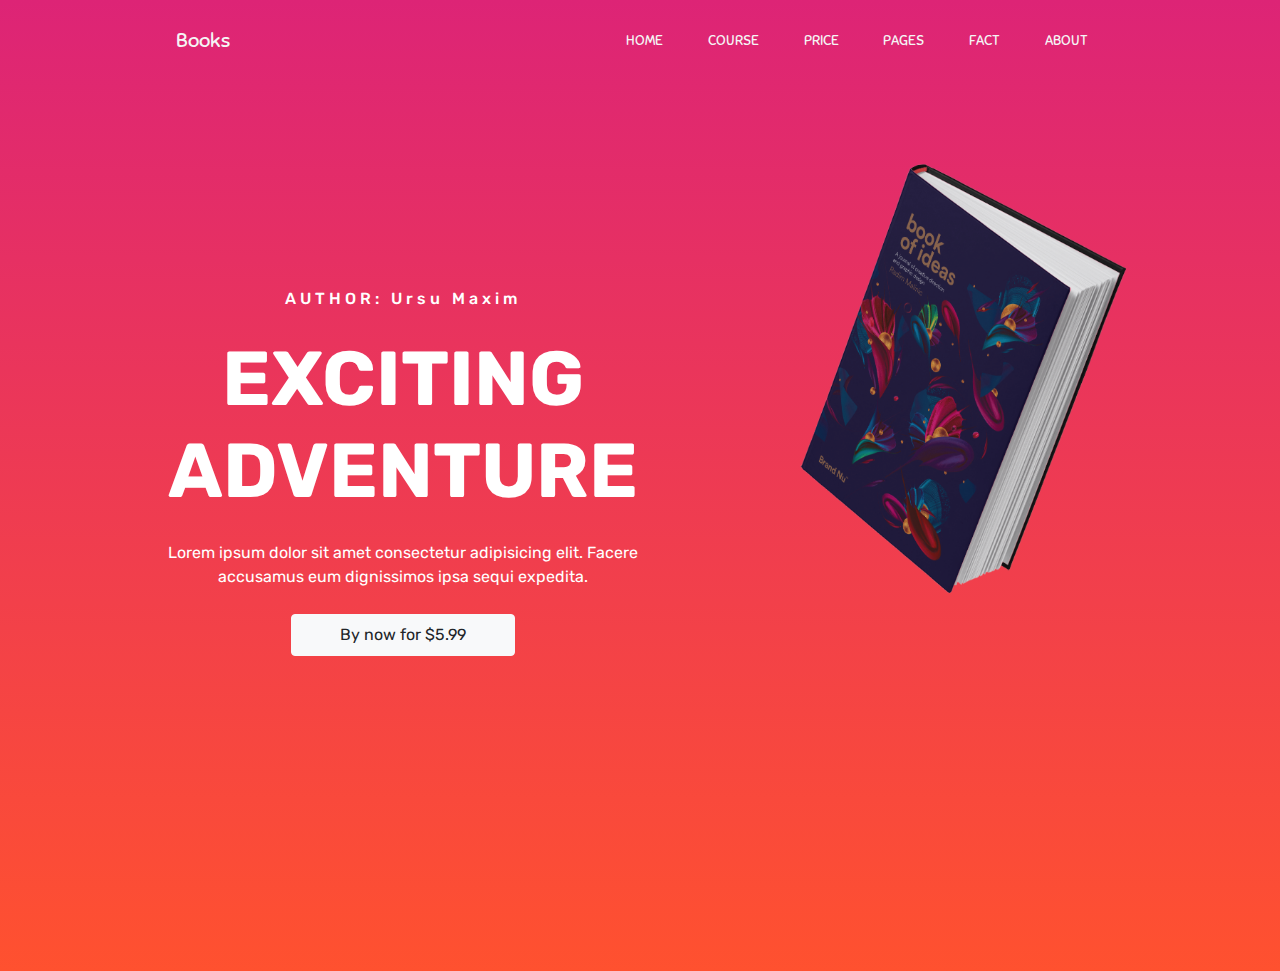
<file: index.html>
<!DOCTYPE html>
<html lang="en">

<head>
    <meta charset="UTF-8">
    <meta http-equiv="X-UA-Compatible" content="IE=edge">
    <meta name="viewport" content="width=device-width, initial-scale=1.0">
    <title>Examen Ursu Maxim</title>

    <link rel="stylesheet" href="style.css">
    <link rel="stylesheet" href="https://stackpath.bootstrapcdn.com/bootstrap/4.3.1/css/bootstrap.min.css"
        integrity="sha384-ggOyR0iXCbMQv3Xipma34MD+dH/1fQ784/j6cY/iJTQUOhcWr7x9JvoRxT2MZw1T" crossorigin="anonymous" />
    <link rel="stylesheet" href="https://use.fontawesome.com/releases/v5.7.2/css/all.css"
        integrity="sha384-fnmOCqbTlWIlj8LyTjo7mOUStjsKC4pOpQbqyi7RrhN7udi9RwhKkMHpvLbHG9Sr" crossorigin="anonymous">
</head>

<body>
    <header>
        <div class="container-fluid p-0">
            <nav class="navbar navbar-expand-lg">
                <a class="navbar-brand" href="#">
                    <i class="fas fa-book-reader fa-2x mx-3"></i>Books</a>
                <button class="navbar-toggler" type="button" data-toggle="collapse" data-target="#navbarNav"
                    aria-controls="navbarNav" aria-expanded="false" aria-label="Toggle navigation">
                    <i class="fas fa-align-right text-light"></i>
                </button>
                <div class="collapse navbar-collapse" id="navbarNav">
                    <div class="mr-auto"></div>
                    <ul class="navbar-nav">
                        <li class="nav-item active">
                            <a class="nav-link" href="#">HOME
                                <span class="sr-only">(current)</span>
                            </a>
                        </li>
                        <li class="nav-item">
                            <a class="nav-link" href="#">COURSE</a>
                        </li>
                        <li class="nav-item">
                            <a class="nav-link" href="#">PRICE</a>
                        </li>
                        <li class="nav-item dropdown">
                            <div class="dropdown">
                                <a href="#" class="nav-link">PAGES</a>
                                <div class="dropdown-content">
                                    <a href="#">Generic</a>
                                    <a href="#">Element</a>
                                </div>
                            </div>
                        </li>
                        <li class="nav-item">
                            <a class="nav-link" href="#">FACT</a>
                        </li>
                        <li class="nav-item">
                            <a class="nav-link" href="#">ABOUT</a>
                        </li>
                    </ul>
                </div>
            </nav>
        </div>
        <div class="container text-center">
            <div class="row">
                <div class="col-md-7 col-sm-12  text-white">
                    <h6>AUTHOR: Ursu Maxim</h6>
                    <h1>EXCITING ADVENTURE</h1>
                    <p>
                        Lorem ipsum dolor sit amet consectetur adipisicing elit. Facere accusamus eum dignissimos ipsa
                        sequi expedita.
                    </p>
                    <button class="btn btn-light px-5 py-2 primary-btn">
                        By now for $5.99
                    </button>
                </div>
                <div class="col-md-5 col-sm-12  h-25">
                    <img src="/img/header-img.png" alt="Book" />
                </div>
            </div>
        </div>
    </header>
</body>

</html>
</file>
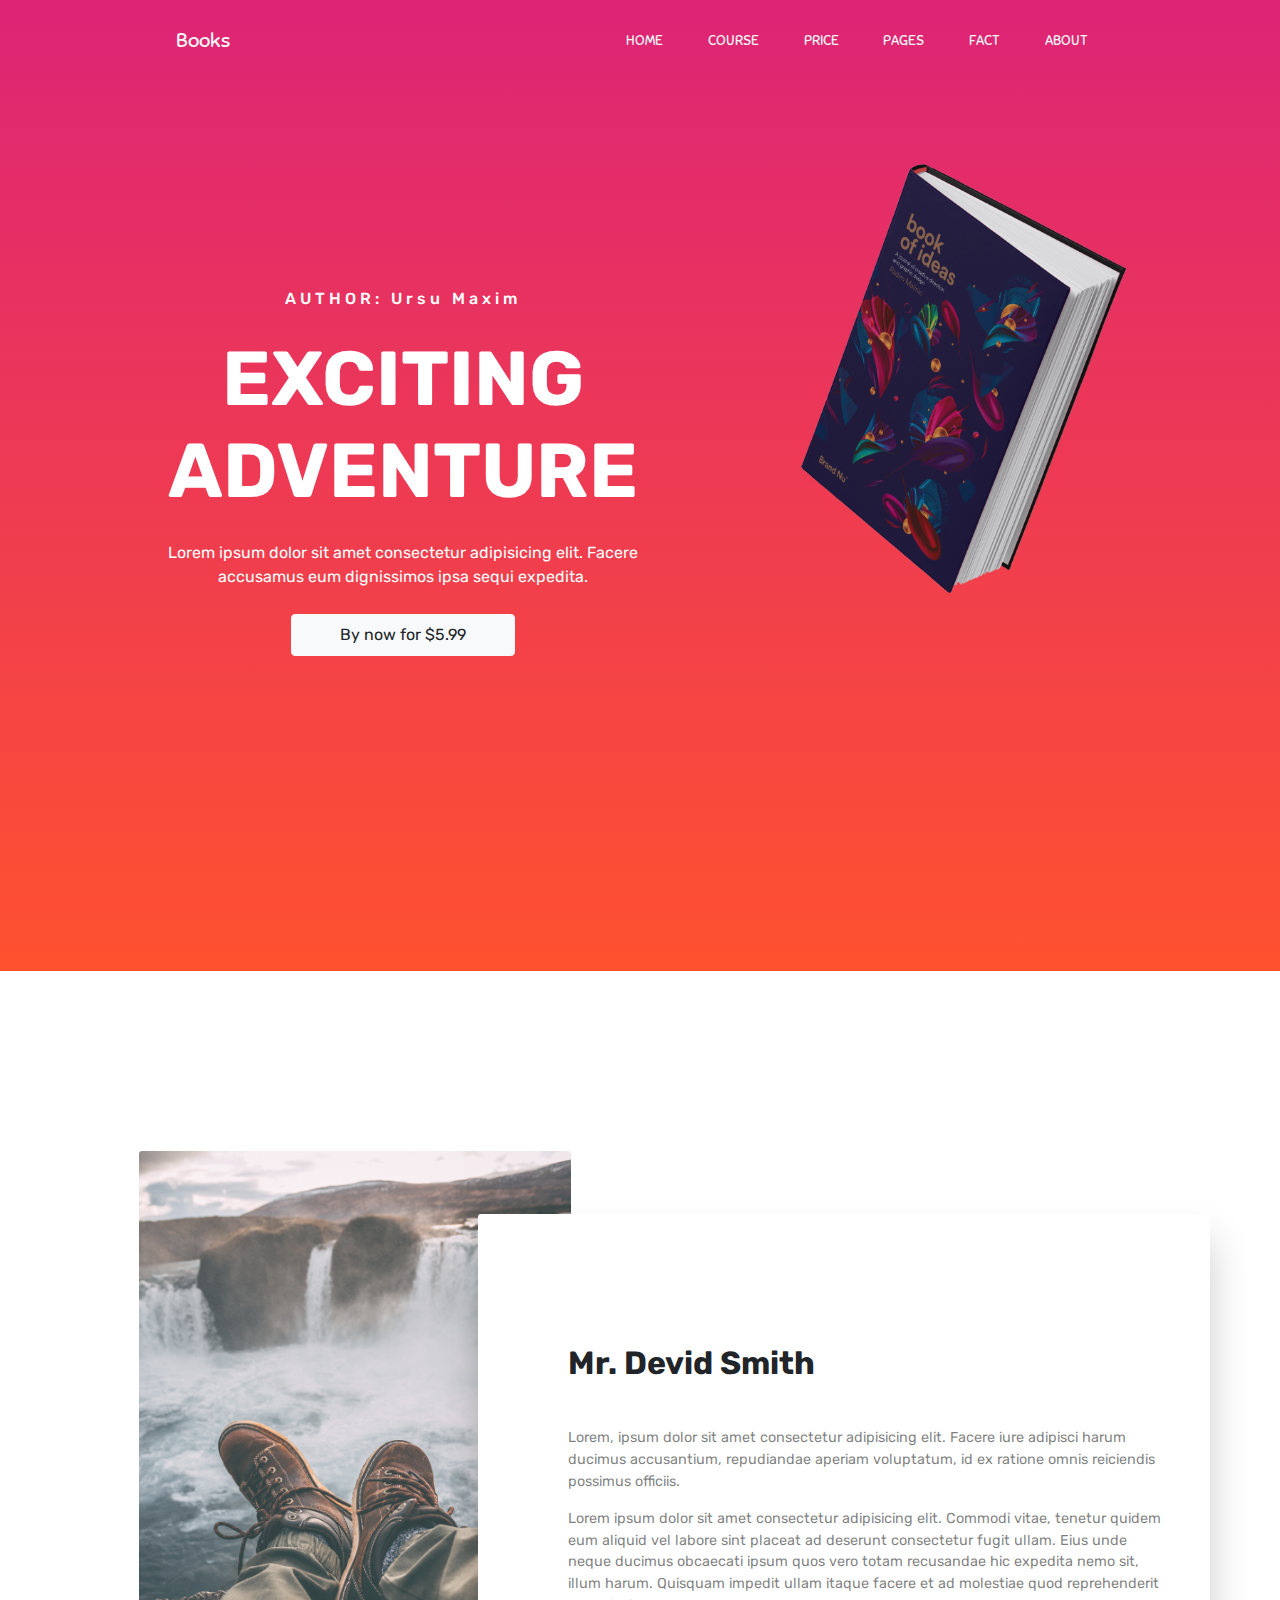
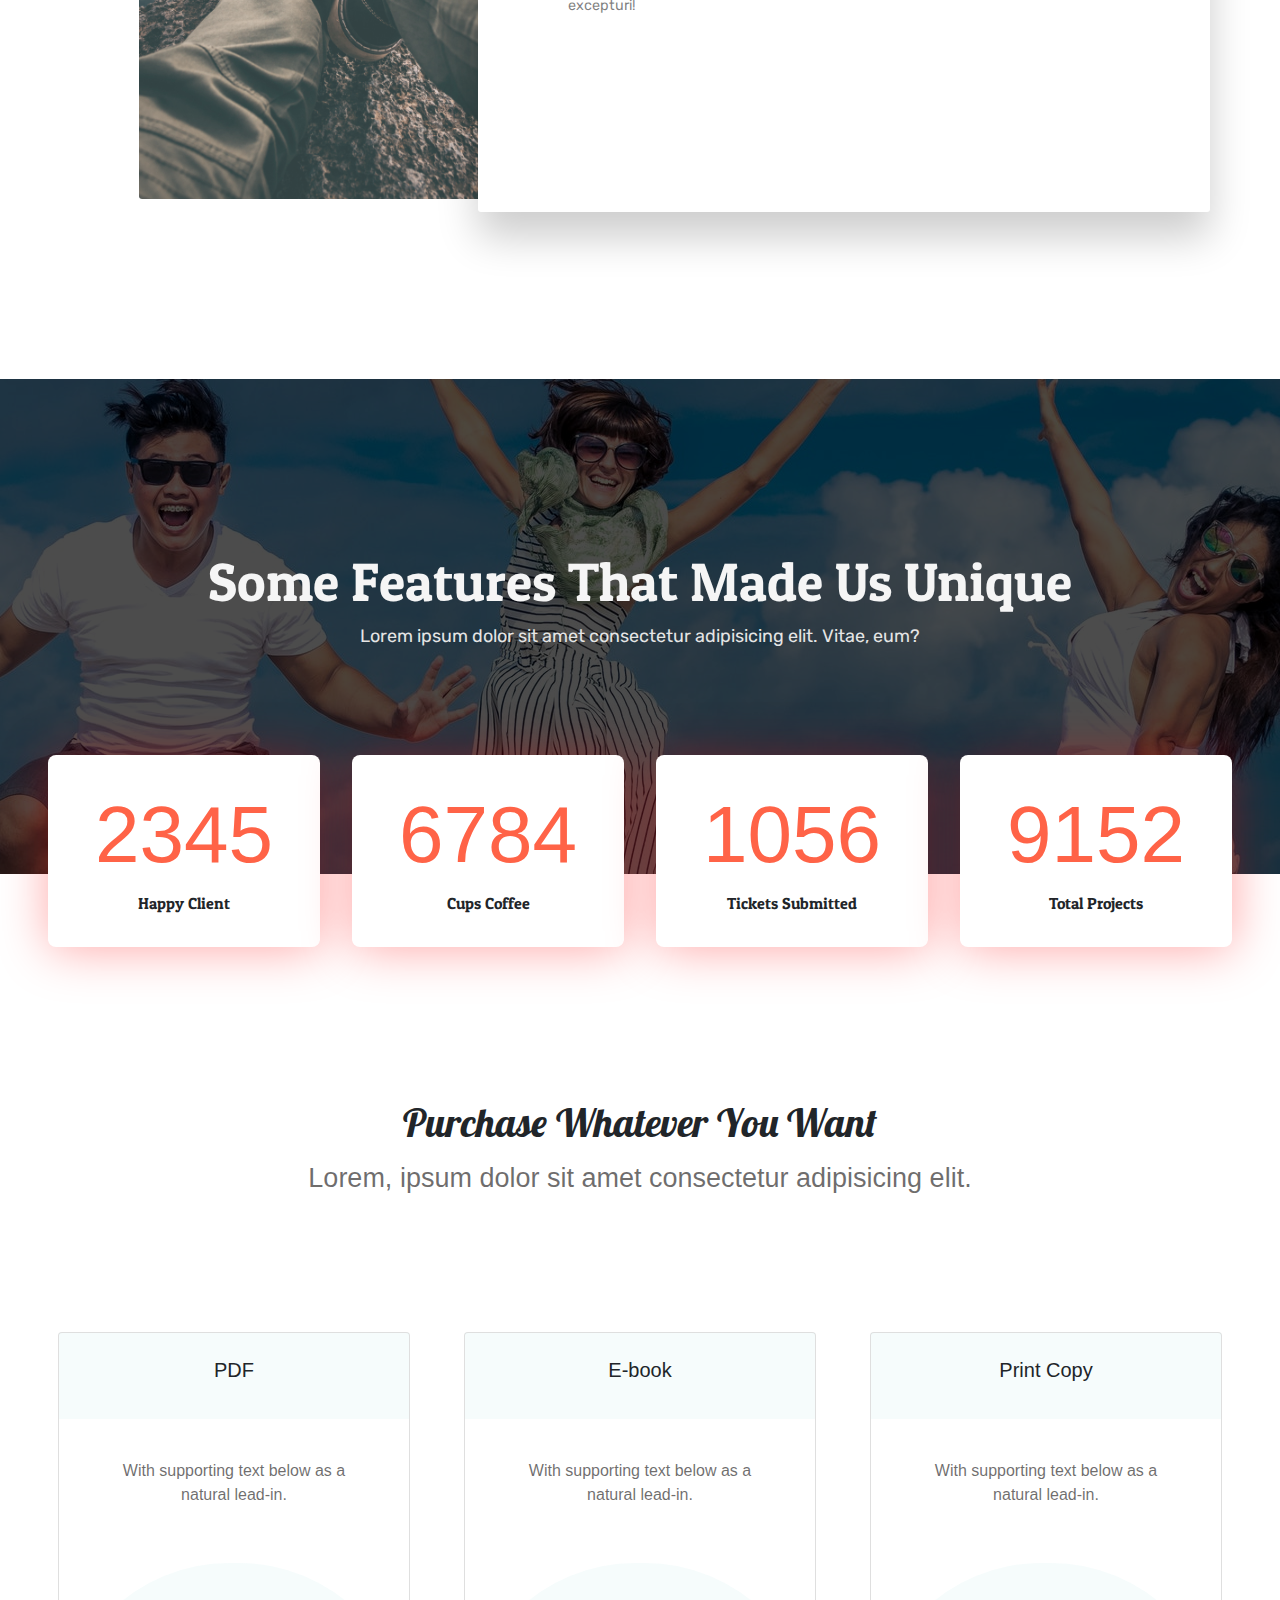
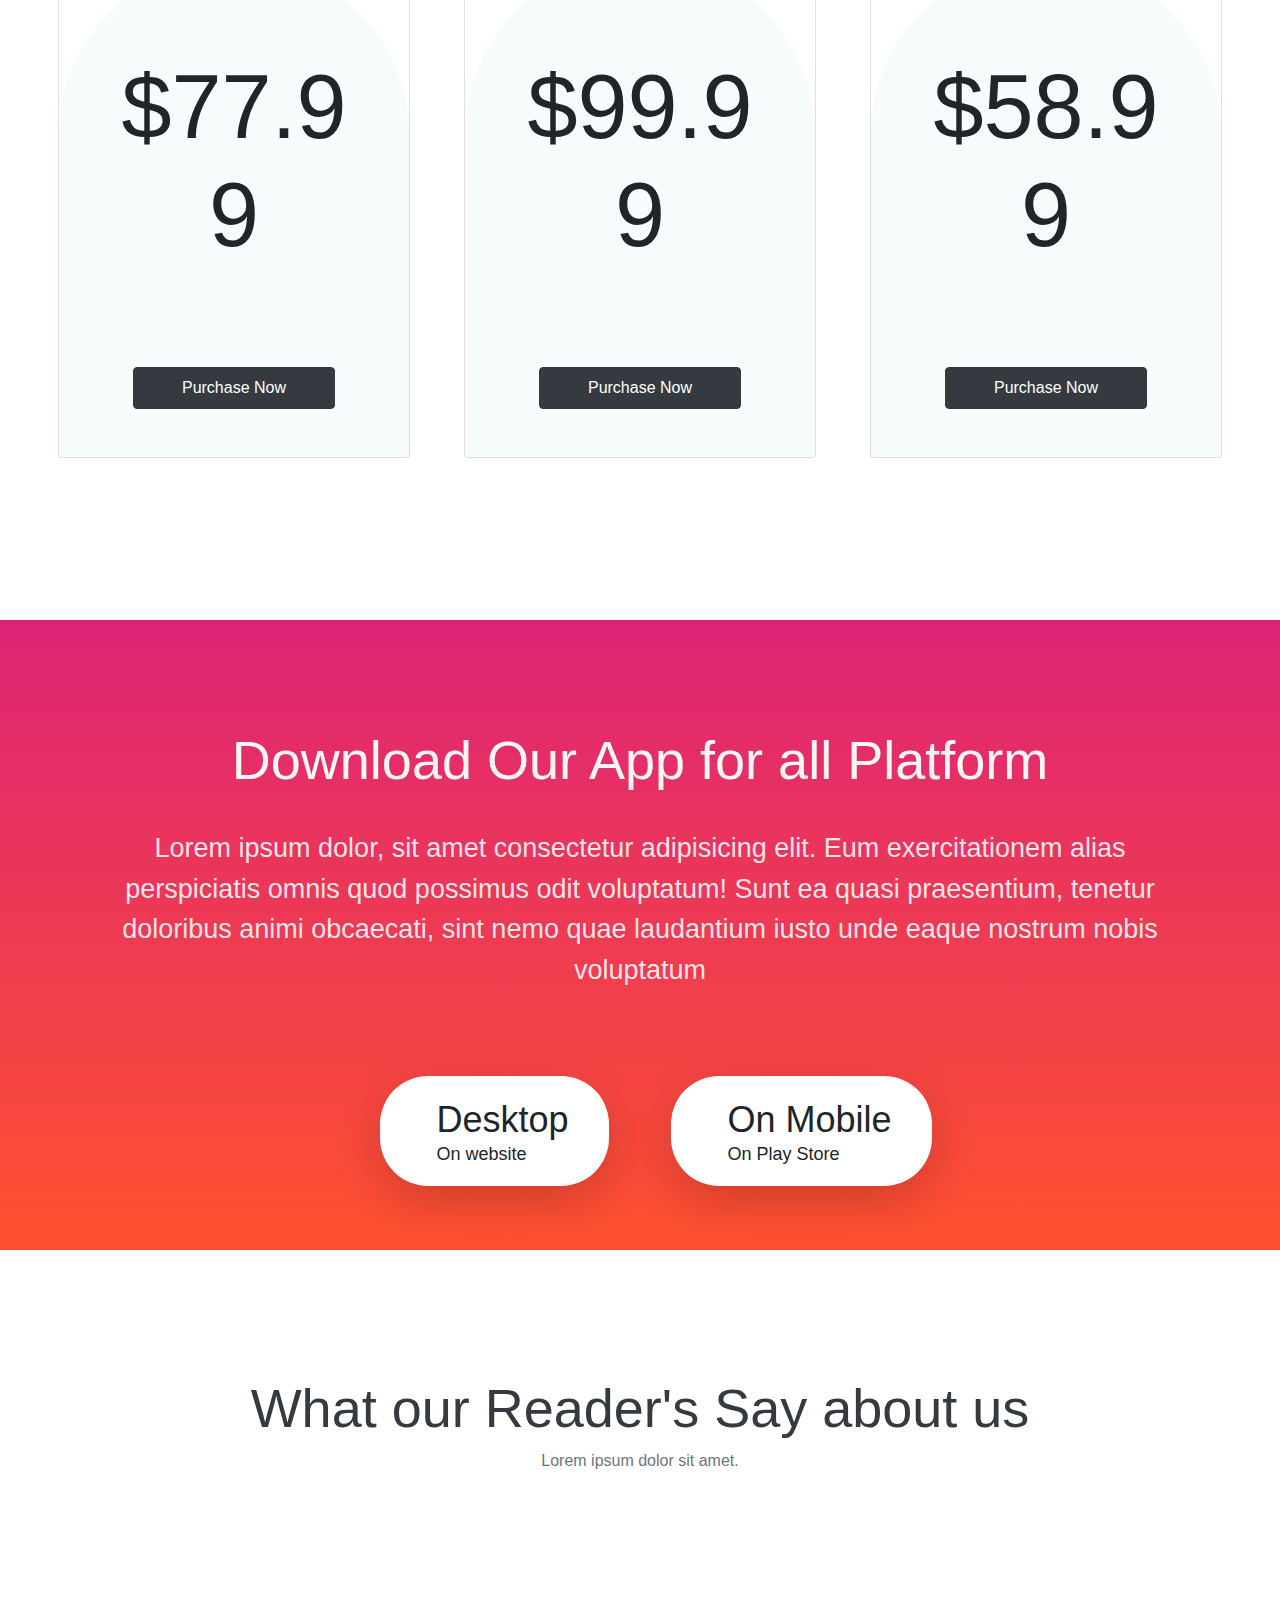
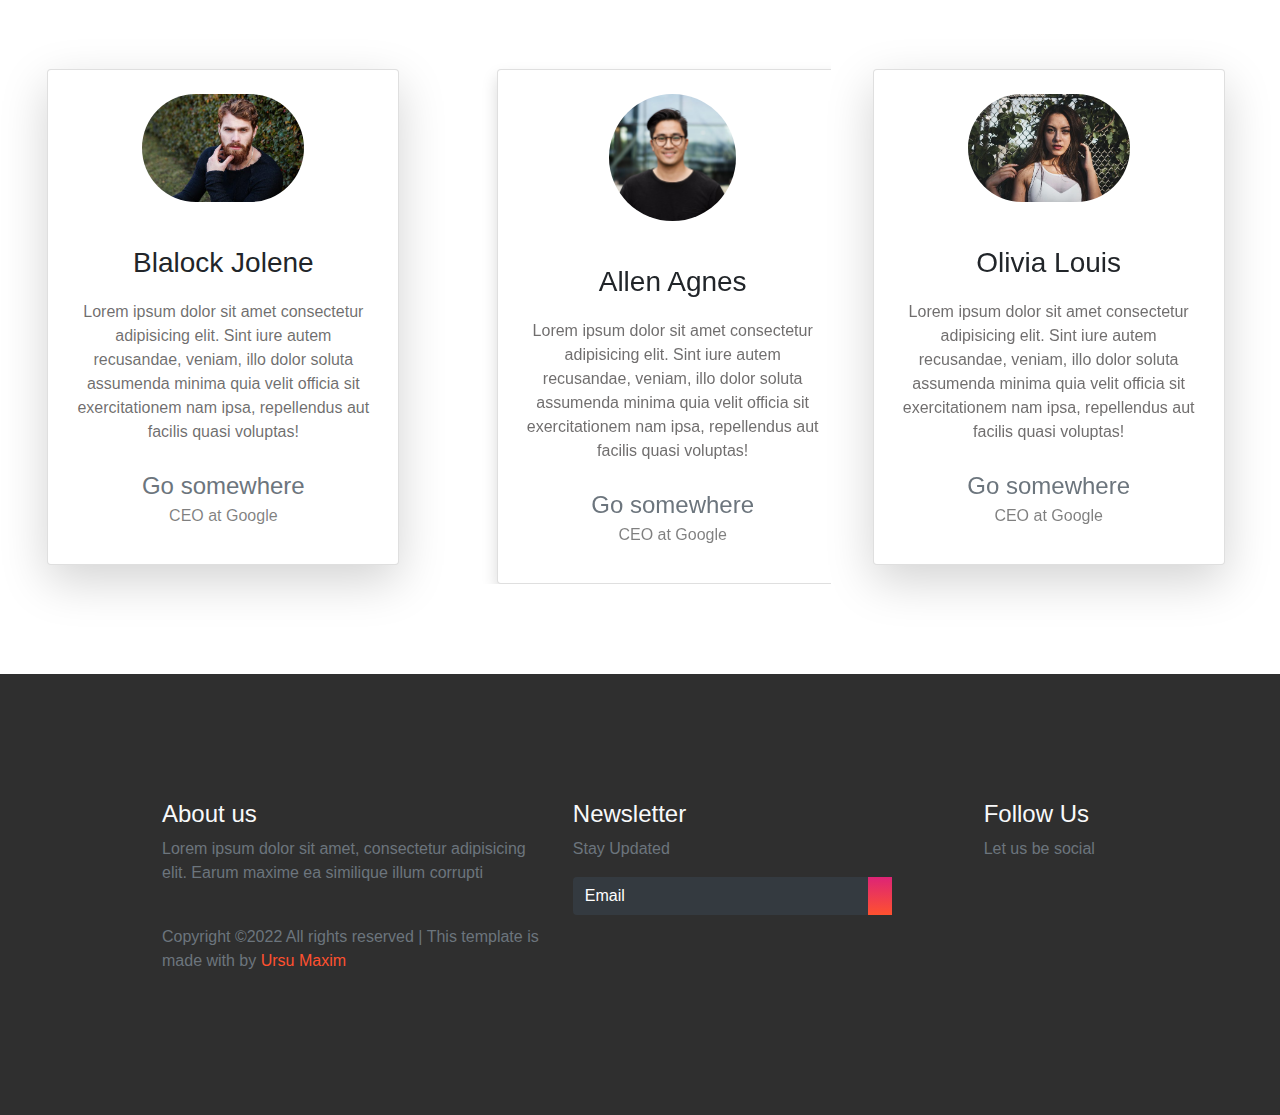
<file: public/index.html>
<!DOCTYPE html>
<html lang="en">

<head>
    <meta charset="UTF-8">
    <meta http-equiv="X-UA-Compatible" content="IE=edge">
    <meta name="viewport" content="width=device-width, initial-scale=1.0">
    <title>Examen Ursu Maxim</title>
    
    <link rel="stylesheet" href="style.css">
    <link rel="stylesheet" href="https://stackpath.bootstrapcdn.com/bootstrap/4.3.1/css/bootstrap.min.css"
        integrity="sha384-ggOyR0iXCbMQv3Xipma34MD+dH/1fQ784/j6cY/iJTQUOhcWr7x9JvoRxT2MZw1T" crossorigin="anonymous" />
    <link rel="stylesheet" href="https://use.fontawesome.com/releases/v5.7.2/css/all.css"
        integrity="sha384-fnmOCqbTlWIlj8LyTjo7mOUStjsKC4pOpQbqyi7RrhN7udi9RwhKkMHpvLbHG9Sr" crossorigin="anonymous">
</head>

<body>
    <header>
        <div></div>
        <div class="container-fluid p-0">
            <nav class="navbar navbar-expand-lg">
                <a class="navbar-brand" href="#">
                    <i class="fas fa-book-reader fa-2x mx-3"></i>Books</a>
                <button class="navbar-toggler" type="button" data-toggle="collapse" data-target="#navbarNav"
                    aria-controls="navbarNav" aria-expanded="false" aria-label="Toggle navigation">
                    <i class="fas fa-align-right text-light"></i>
                </button>
                <div class="collapse navbar-collapse" id="navbarNav">
                    <div class="mr-auto"></div>
                    <ul class="navbar-nav">
                        <li class="nav-item active">
                            <a class="nav-link" href="#">HOME
                                <span class="sr-only">(current)</span>
                            </a>
                        </li>
                        <li class="nav-item">
                            <a class="nav-link" href="#">COURSE</a>
                        </li>
                        <li class="nav-item">
                            <a class="nav-link" href="#">PRICE</a>
                        </li>
                        <li class="nav-item dropdown">
                            <div class="dropdown">
                                <a href="#" class="nav-link">PAGES</a>
                                <div class="dropdown-content">
                                    <a href="#">Generic</a>
                                    <a href="#">Element</a>
                                </div>
                            </div>
                        </li>
                        <li class="nav-item">
                            <a class="nav-link" href="#">FACT</a>
                        </li>
                        <li class="nav-item">
                            <a class="nav-link" href="#">ABOUT</a>
                        </li>
                    </ul>
                </div>
            </nav>
        </div>
        <div class="container text-center">
            <div class="row">
                <div class="col-md-7 col-sm-12  text-white">
                    <h6>AUTHOR: Ursu Maxim</h6>
                    <h1>EXCITING ADVENTURE</h1>
                    <p>
                        Lorem ipsum dolor sit amet consectetur adipisicing elit. Facere accusamus eum dignissimos ipsa
                        sequi expedita.
                    </p>
                    <button class="btn btn-light px-5 py-2 primary-btn">
                        By now for $5.99
                    </button>
                </div>
                <div class="col-md-5 col-sm-12  h-25">
                    <img src="img/header-img.png" alt="Book" />
                </div>
            </div>
        </div>
    </header>
    <main>
        <section class="section-1">
            <div class="container text-center">
                <div class="row">
                    <div class="col-md-6 col-12">
                        <div class="pray">
                            <img src="img/pexels-photo-1904769.jpeg" alt="Pray" class="" />
                        </div>
                    </div>
                    <div class="col-md-6 col-12">
                        <div class="panel text-left">
                            <h1>Mr. Devid Smith</h1>
                            <p class="pt-4">
                                Lorem, ipsum dolor sit amet consectetur adipisicing elit. Facere iure adipisci harum
                                ducimus accusantium, repudiandae aperiam
                                voluptatum, id ex ratione omnis reiciendis possimus officiis.
                            </p>
                            <p>
                                Lorem ipsum dolor sit amet consectetur adipisicing elit. Commodi vitae, tenetur quidem
                                eum aliquid vel labore sint placeat
                                ad deserunt consectetur fugit ullam. Eius unde neque ducimus obcaecati ipsum quos vero
                                totam recusandae hic
                                expedita nemo sit, illum harum. Quisquam impedit ullam itaque facere et ad molestiae
                                quod reprehenderit excepturi!
                            </p>
                        </div>
                    </div>
                </div>
            </div>
        </section>
        <section class="section-2 container-fluid p-0">
            <div class="cover">
                <div class="overlay"></div>
                <div class="content text-center">
                    <h1>Some Features That Made Us Unique</h1>
                    <p>
                        Lorem ipsum dolor sit amet consectetur adipisicing elit. Vitae, eum?
                    </p>
                </div>
            </div>
            <div class="container-fluid text-center">
                <div class="numbers d-flex flex-md-row flex-wrap justify-content-center">
                    <div class="rect">
                        <h1>2345</h1>
                        <p>Happy Client</p>
                    </div>
                    <div class="rect">
                        <h1>6784</h1>
                        <p>Cups Coffee</p>
                    </div>
                    <div class="rect">
                        <h1>1056</h1>
                        <p>Tickets Submitted</p>
                    </div>
                    <div class="rect">
                        <h1>9152</h1>
                        <p>Total Projects</p>
                    </div>
                </div>
            </div>


            <div class="purchase text-center">
                <h1>Purchase Whatever You Want</h1>
                <p>
                    Lorem, ipsum dolor sit amet consectetur adipisicing elit.
                </p>
                <div class="cards">
                    <div class="d-flex flex-row justify-content-center flex-wrap">
                        <div class="card">
                            <div class="card-body">
                                <div class="title">
                                    <h5 class="card-title">PDF</h5>
                                </div>
                                <p class="card-text">
                                    With supporting text below as a natural lead-in.
                                </p>
                                <div class="pricing">
                                    <h1>$77.99</h1>
                                    <a href="#" class="btn btn-dark px-5 py-2 primary-btn mb-5">Purchase Now</a>
                                </div>
                            </div>
                        </div>
                        <div class="card">
                            <div class="card-body">
                                <div class="title">
                                    <h5 class="card-title">E-book</h5>
                                </div>
                                <p class="card-text">
                                    With supporting text below as a natural lead-in.
                                </p>
                                <div class="pricing">
                                    <h1>$99.99</h1>
                                    <a href="#" class="btn btn-dark px-5 py-2 primary-btn mb-5">Purchase Now</a>
                                </div>
                            </div>
                        </div>
                        <div class="card">
                            <div class="card-body">
                                <div class="title">
                                    <h5 class="card-title">Print Copy</h5>
                                </div>
                                <p class="card-text">
                                    With supporting text below as a natural lead-in.
                                </p>
                                <div class="pricing">
                                    <h1>$58.99</h1>
                                    <a href="#" class="btn btn-dark px-5 py-2 primary-btn mb-5">Purchase Now</a>
                                </div>
                            </div>
                        </div>
                    </div>
                </div>
            </div>
        </section>
        <section class="section-3 container-fluid p-0 text-center">
            <div class="row">
                <div class="col-md-12 col-sm-12">
                    <h1>Download Our App for all Platform</h1>
                    <p>
                        Lorem ipsum dolor, sit amet consectetur adipisicing elit. Eum exercitationem alias perspiciatis
                        omnis quod possimus odit
                        voluptatum! Sunt ea quasi praesentium, tenetur doloribus animi obcaecati, sint nemo quae
                        laudantium iusto unde
                        eaque nostrum nobis voluptatum
                    </p>
                </div>
            </div>
            <div class="platform row">
                <div class="col-md-6 col-sm-12 text-right">
                    <div class="desktop shadow-lg">
                        <div class="d-flex flex-row justify-content-center">
                            <i class="fas fa-desktop fa-3x py-2 pr-3"></i>
                            <div class="text text-left">
                                <h3 class="pt-1 m-0">Desktop</h3>
                                <p class="p-0 m-0">On website</p>
                            </div>
                        </div>
                    </div>
                </div>
                <div class="col-md-6 col-sm-12 text-left">
                    <div class="desktop shadow-lg">
                        <div class="d-flex flex-row justify-content-center">
                            <i class="fas fa-mobile-alt fa-3x py-2 pr-3"></i>
                            <div class="text text-left">
                                <h3 class="pt-1 m-0">On Mobile</h3>
                                <p class="p-0 m-0">On Play Store</p>
                            </div>
                        </div>
                    </div>
                </div>
            </div>
        </section>

        <section class="section-4">
            <div class="container text-center">
                <h1 class="text-dark">What our Reader's Say about us</h1>
                <p class="text-secondary">Lorem ipsum dolor sit amet.</p>
            </div>
            <div class="team row ">
                <div class="col-md-4 col-12 text-center">
                    <div class="card mr-2 d-inline-block shadow-lg">
                        <div class="card-img-top">
                            <img src="img/UI-face-3.jpg" class="img-fluid border-radius p-4" alt="">
                        </div>
                        <div class="card-body">
                            <h3 class="card-title">Blalock Jolene</h3>
                            <p class="card-text">
                                Lorem ipsum dolor sit amet consectetur adipisicing elit. Sint iure autem recusandae,
                                veniam, illo dolor soluta assumenda
                                minima quia velit officia sit exercitationem nam ipsa, repellendus aut facilis quasi
                                voluptas!
                            </p>
                            <a href="#" class="text-secondary text-decoration-none">Go somewhere</a>
                            <p class="text-black-50">CEO at Google</p>
                        </div>
                    </div>
                </div>
                <div class="col-md-4 col-12">
                    <div id="carouselExampleControls" class="carousel slide " data-ride="carousel">
                        <div class="carousel-inner text-center">
                            <div class="carousel-item active">
                                <div class="card mr-2 d-inline-block shadow">
                                    <div class="card-img-top">
                                        <img src="img/UI-face-1.jpg" class="img-fluid rounded-circle w-50 p-4" alt="">
                                    </div>
                                    <div class="card-body">
                                        <h3 class="card-title">Allen Agnes</h3>
                                        <p class="card-text">
                                            Lorem ipsum dolor sit amet consectetur adipisicing elit. Sint iure autem
                                            recusandae, veniam, illo dolor soluta assumenda
                                            minima quia velit officia sit exercitationem nam ipsa, repellendus aut
                                            facilis quasi voluptas!
                                        </p>
                                        <a href="#" class="text-secondary text-decoration-none">Go somewhere</a>
                                        <p class="text-black-50">CEO at Google</p>
                                    </div>
                                </div>
                            </div>
                        </div>
                    </div>
                </div>
                <div class="col-md-4 col-12 text-center">
                    <div class="card mr-2 d-inline-block shadow-lg">
                        <div class="card-img-top">
                            <img src="img/UI-face-4.jpg" class="img-fluid border-radius p-4" alt="">
                        </div>
                        <div class="card-body">
                            <h3 class="card-title">Olivia Louis</h3>
                            <p class="card-text">
                                Lorem ipsum dolor sit amet consectetur adipisicing elit. Sint iure autem recusandae,
                                veniam, illo dolor soluta assumenda
                                minima quia velit officia sit exercitationem nam ipsa, repellendus aut facilis quasi
                                voluptas!
                            </p>
                            <a href="#" class="text-secondary text-decoration-none">Go somewhere</a>
                            <p class="text-black-50">CEO at Google</p>
                        </div>
                    </div>
                </div>
            </div>
        </section>
    </main>
    <footer>
        <div class="container-fluid p-0">
            <div class="row text-left">
                <div class="col-md-5 col-sm-5">
                    <h4 class="text-light">About us</h4>
                    <p class="text-muted">Lorem ipsum dolor sit amet, consectetur adipisicing elit. Earum maxime ea
                        similique illum corrupti</p>
                    <p class="pt-4 text-muted">Copyright ©2022 All rights reserved | This template is made with by
                        <span> Ursu Maxim </span>
                    </p>
                </div>
                <div class="col-md-5 col-sm-12">
                    <h4 class="text-light">Newsletter</h4>
                    <p class="text-muted">Stay Updated</p>
                    <form class="form-inline">
                        <div class="col pl-0">
                            <div class="input-group pr-5">
                                <input type="text" class="form-control bg-dark text-white"
                                    id="inlineFormInputGroupUsername2" placeholder="Email">
                                <div class="input-group-prepend">
                                    <div class="input-group-text">
                                        <i class="fas fa-arrow-right"></i>
                                    </div>
                                </div>
                            </div>
                        </div>
                    </form>
                </div>
                <div class="col-md-2 col-sm-12">
                    <h4 class="text-light">Follow Us</h4>
                    <p class="text-muted">Let us be social</p>
                    <div class="column text-light">
                        <i class="fab fa-facebook-f"></i>
                        <i class="fab fa-instagram"></i>
                        <i class="fab fa-twitter"></i>
                        <i class="fab fa-youtube"></i>
                    </div>
                </div>
            </div>
        </div>
    </footer>
</body>

</html>
</file>
<file: style.css>
@import url("https://fonts.googleapis.com/css?family=Acme|Lobster|Patua+One|Rubik|Sniglet");

* {
    box-sizing: border-box;
}

header,
section {
    overflow-x: hidden;
}

:root {
    --Sniglet-font: "Sniglet", cursive;
    --Rubik: "Rubik", cursive;
    --Patua: "Patua One", cursive;
    --Lobster: "lobster", cursive;
    --light-black: #2e2c2caf;
    --bggradient: linear-gradient(to bottom, #dd2476, #ff512f);
    --light-gray: rgba(255, 255, 255, 0.877);
}

header a {
    font-family: var(--Sniglet-font);
    font-size: 0.9em;
    color: whitesmoke;
}

.dropdown-content {
    display: none;
    position: absolute;
    background-color: #f1f1f1;
    min-width: 160px;
    box-shadow: 0px 2px 15px 0px rgba(0, 0, 0, 0.2);
    z-index: 1;
}

.dropdown-content a {
    color: black;
    padding: 12px 16px;
    text-decoration: none;
    display: block;
}

.dropdown-content a:hover {
    background-color: #ddd;
}

.dropdown:hover .dropdown-content {
    display: block;
}

header .nav-item:last-child {
    padding-right: 10.5em;
}

header .nav-item {
    padding: 0.9em;
}

header .navbar-brand {
    padding-left: 8rem;
}

header .nav-link:hover {
    color: black;
}

header .row .col-md-7 {
    padding: 22vmin 1vmin;
    padding-bottom: 35vmin;
}

header .row .col-md-5 {
    padding: 4.2vmin 1vmin;
}

header .row .col-md-5 img {
    width: 90%;
}

header {
    background: #ff512f;
    background: var(--bggradient);
}

header .container .col-md-7 {
    font-family: "Rubik", sans-serif;
}

header .container .col-md-7 h6 {
    padding: 1vmin;
    letter-spacing: 4px;
}

header .container .col-md-7 h1 {
    font-size: 8.5vmin;
    font-weight: bold;
    padding: 0.1em 0em;
}

header .container .col-md-7 p {
    padding: 1vmin 5vmin;
}

.primary-btn {
    border-radius: 30px;
    font-weight: bold;
}
</file>
<file: public/style.css>
@import url("https://fonts.googleapis.com/css?family=Acme|Lobster|Patua+One|Rubik|Sniglet");

* {
  box-sizing: border-box;
}

header,
section {
  overflow-x: hidden;
}

:root {
  --Sniglet-font: "Sniglet", cursive;
  --Rubik: "Rubik", cursive;
  --Patua: "Patua One", cursive;
  --Lobster: "lobster", cursive;
  --light-black: #2e2c2caf;
  --bggradient: linear-gradient(to bottom, #dd2476, #ff512f);
  --light-gray: rgba(255, 255, 255, 0.877);
}

header a {
  font-family: var(--Sniglet-font);
  font-size: 0.9em;
  color: whitesmoke;
}

.dropdown-content {
  display: none;
  position: absolute;
  background-color: #f1f1f1;
  min-width: 160px;
  box-shadow: 0px 2px 15px 0px rgba(0, 0, 0, 0.2);
  z-index: 1;
}

.dropdown-content a {
  color: black;
  padding: 12px 16px;
  text-decoration: none;
  display: block;
}

.dropdown-content a:hover {
  background-color: #ddd;
}

.dropdown:hover .dropdown-content {
  display: block;
}

header .nav-item:last-child {
  padding-right: 10.5em;
}

header .nav-item {
  padding: 0.9em;
}

header .navbar-brand {
  padding-left: 8rem;
}

header .nav-link:hover {
  color: black;
}

header .row .col-md-7 {
  padding: 22vmin 1vmin;
  padding-bottom: 35vmin;
}

header .row .col-md-5 {
  padding: 4.2vmin 1vmin;
}

header .row .col-md-5 img {
  width: 90%;
}

header {
  background: #ff512f;
  background: var(--bggradient);
}

header .container .col-md-7 {
  font-family: "Rubik", sans-serif;
}

header .container .col-md-7 h6 {
  padding: 1vmin;
  letter-spacing: 4px;
}

header .container .col-md-7 h1 {
  font-size: 8.5vmin;
  font-weight: bold;
  padding: 0.1em 0em;
}

header .container .col-md-7 p {
  padding: 1vmin 5vmin;
}

.primary-btn {
  border-radius: 30px;
  font-weight: bold;
}

/*section1*/
.section-1 {
  padding: 20vmin 0vmin;
}

.section-1 .row .col-md-6 .pray img {
  opacity: 0.8;
  width: 80%;
  border-radius: 0.2em;
}

.section-1 .row .col-md-6:last-child {
  position: relative;
}

.section-1 .row .col-md-6 .panel {
  position: absolute;
  top: 7vmin;
  left: -18vmin;
  background: white;
  border-radius: 3px;
  text-align: left;
  padding: 13vmin 5vmin 20vmin 10vmin;
  box-shadow: 0px 25px 42px rgba(0, 0, 0, 0.2);
  font-family: var(--Rubik);
  z-index: 1;
}

.section-1 .row .col-md-6 .panel h1 {
  font-weight: bold;
  padding: 0.4em 0;
  font-size: 2em;
}

.section-1 .row .col-md-6 .panel p {
  font-size: 0.9em;
  color: rgba(0, 0, 0, 0.5);
}

/*section2*/
.cover {
  width: 100%;
  height: 55vmin;
  background: url("img/pexels-photo-452738.jpeg");
  background-position: -24rem -19rem;
  background-size: 150%;
  position: relative;
}

.cover .overlay {
  position: absolute;
  top: 0;
  left: 0;
  width: 100%;
  height: 100%;
  z-index: 999;
}

.cover .content {
  width: 100%;
  height: 100%;
  background: rgba(0, 0, 0, 0.7);
  padding-top: 19vmin;
}

.cover .content>h1 {
  font-family: var(--Patua);
  font-size: 6vmin;
  color: whitesmoke;
}

.cover .content>p {
  font-family: var(--Rubik);
  font-size: 2vmin;
  color: #e5e5e5;
}

.numbers .rect {
  position: relative;
  z-index: 1;
  background: white;
  width: 17rem;
  height: 12rem;
  padding-top: 3.5vmin;
  margin: 1rem;
  border-radius: 0.5em;
  box-shadow: 1px 2px 50px 0px rgba(255, 0, 0, 0.349);
}

.numbers {
  margin-top: -15vmin;
}

.numbers .rect h1 {
  font-size: 5rem;
  color: tomato;
}

.numbers .rect>p {
  font-family: var(--Patua);
}

.purchase>h1 {
  padding-top: 15vmin;
  padding-bottom: 0.1em;
  font-family: var(--Lobster);
}

.purchase>p {
  color: var(--light-black);
  font-size: 3vmin;
  padding-bottom: 10vmin;
}

.purchase .cards .card {
  width: 22rem;
  margin: 3vmin 3vmin;
}

.cards div {
  padding: 0;
  margin: 0;
}

.cards .title {
  background: rgba(208, 241, 241, 0.199);
  padding: 1.4em 2.5em;
  font-size: 2vmin;
}

.card .card-text {
  padding: 2.5rem 3rem;
  color: var(--light-black);
}

.card-body .pricing {
  background: rgba(208, 241, 241, 0.199);
  border-top-right-radius: 170px;
  border-top-left-radius: 170px;
}

.card-body .pricing>h1 {
  font-size: 10vmin;
  padding: 1em 0.5em;
}

/*section3*/

.section-3 {
  height: 70vmin;
  margin-top: 15vmin;
  background: var(--bggradient);
}

.section-3 .col-md-12>h1 {
  padding: 2em 0 0.5em 0;
  color: whitesmoke;
  font-size: 6vmin;
}

.section-3 .col-md-12>p {
  padding: 0 4em;
  padding-bottom: 2em;
  color: var(--light-gray);
  font-size: 3vmin;
}

.section-3 .desktop {
  background: white;
  display: inline-block;
  border-radius: 3em;
  padding: 2vmin 4.5vmin;
  margin: 1em;
}

.section-3 .desktop h3 {
  font-size: 4vmin;
}

.section-3 .desktop p {
  font-size: 2vmin;
}

/*section4*/

.section-4 .container h1 {
  font-size: 6vmin;
  padding-top: 14vmin;
}

.section-4 .team {
  padding: 10vmin 4vmin;
}

.section-4 .card {
  width: 22em;
  margin-top: 10vmin;
}

.section-4 .card .card-text {
  padding: 0.5em;
}

.section-4 .card-body>a {
  font-size: 1.5em;
}

.section-4 .carousel-item {
  padding-left: 3rem;
}

.border-radius {
  border-radius: 340px;
  width: 60%;
}

footer {
  background: rgba(0, 0, 0, 0.815);
  overflow-x: hidden;
  padding: 14vmin 18vmin;
}

footer p>span {
  color: #ff512f;
}

footer input {
  border: none !important;
}

footer input::placeholder {
  color: white !important;
}

footer .input-group .input-group-text {
  background: var(--bggradient);
  border: none;
}

footer .column i {
  color: #dd2476;
}

footer .column i+i {
  padding: 0 0.5em;
}

.sticky {
  position: fixed;
  top: 0;
  width: 100%;
  background: rgba(0, 0, 0, 0.815);
  z-index: 9999;
  transition: all 1.5s ease;
}
</file>
